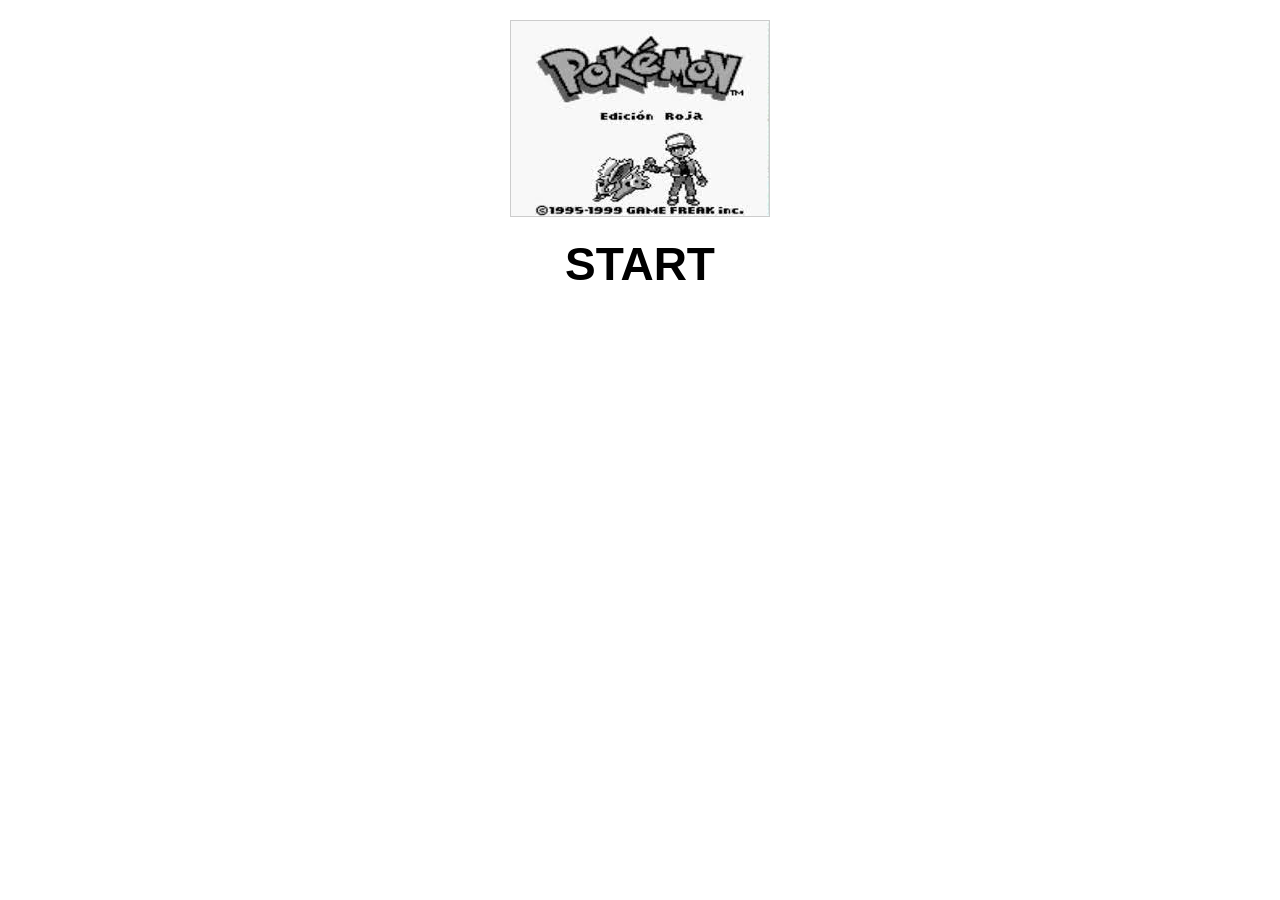
<file: index.html>
<!DOCTYPE html>
<html lang="en">
<head>
    <meta charset="UTF-8">
    <meta name="viewport" content="width=device-width, initial-scale=1.0">
    <title>Document</title>
    <link rel="stylesheet" href="./style.css">
</head>
<body>
    <img src="./inicio.jpeg" alt="start">
    <div>
        <ul>
            <li><a href="./Pueblo/Casa/Habitacion/habitacion.html">START</a></li>
        </ul>
    </div>
</body>
</html>
</file>
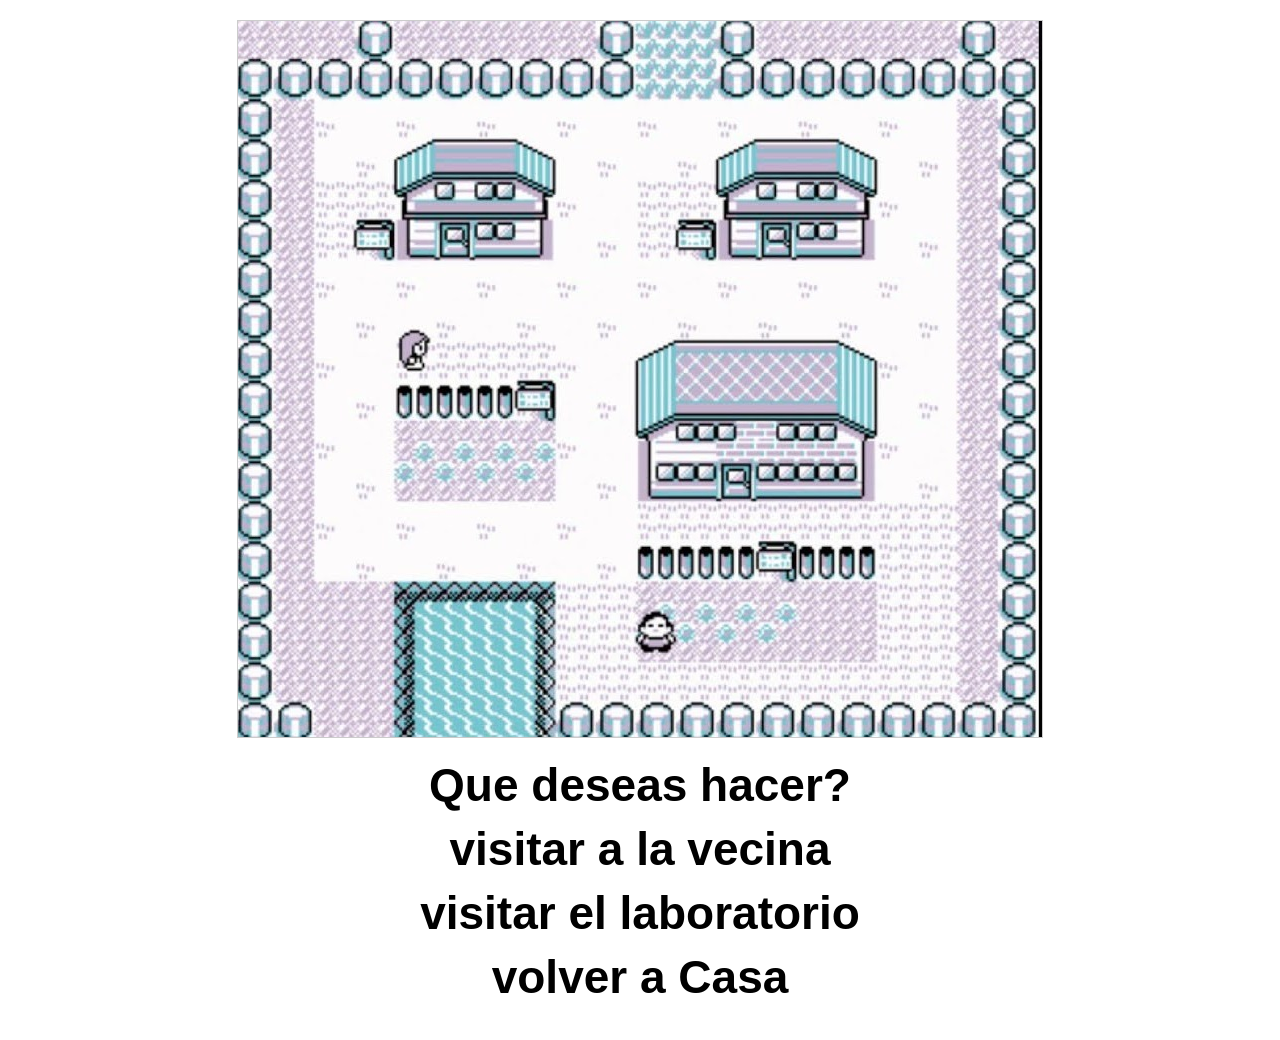
<file: Pueblo/pueblo.html>
<!DOCTYPE html>
<html lang="en">
<head>
    <meta charset="UTF-8">
    <meta name="viewport" content="width=device-width, initial-scale=1.0">
    <title>Document</title>
    <link rel="stylesheet" href="../style.css">
</head>
<body>
    <img src="./pueblo.jpg" alt="pueblo">
    <div>
        <ul>
            <li>Que deseas hacer?</li>
            <li><a href="./Vecina/vecina.html">visitar a la vecina</a></li>
            <li><a href="./Laboratorio/laboratorio.html">visitar el laboratorio</a></li>
            <li><a href="../Pueblo/Casa/comedor.html">volver a Casa</a></li>
        </ul>
    </div>
</body>
</html>
</file>
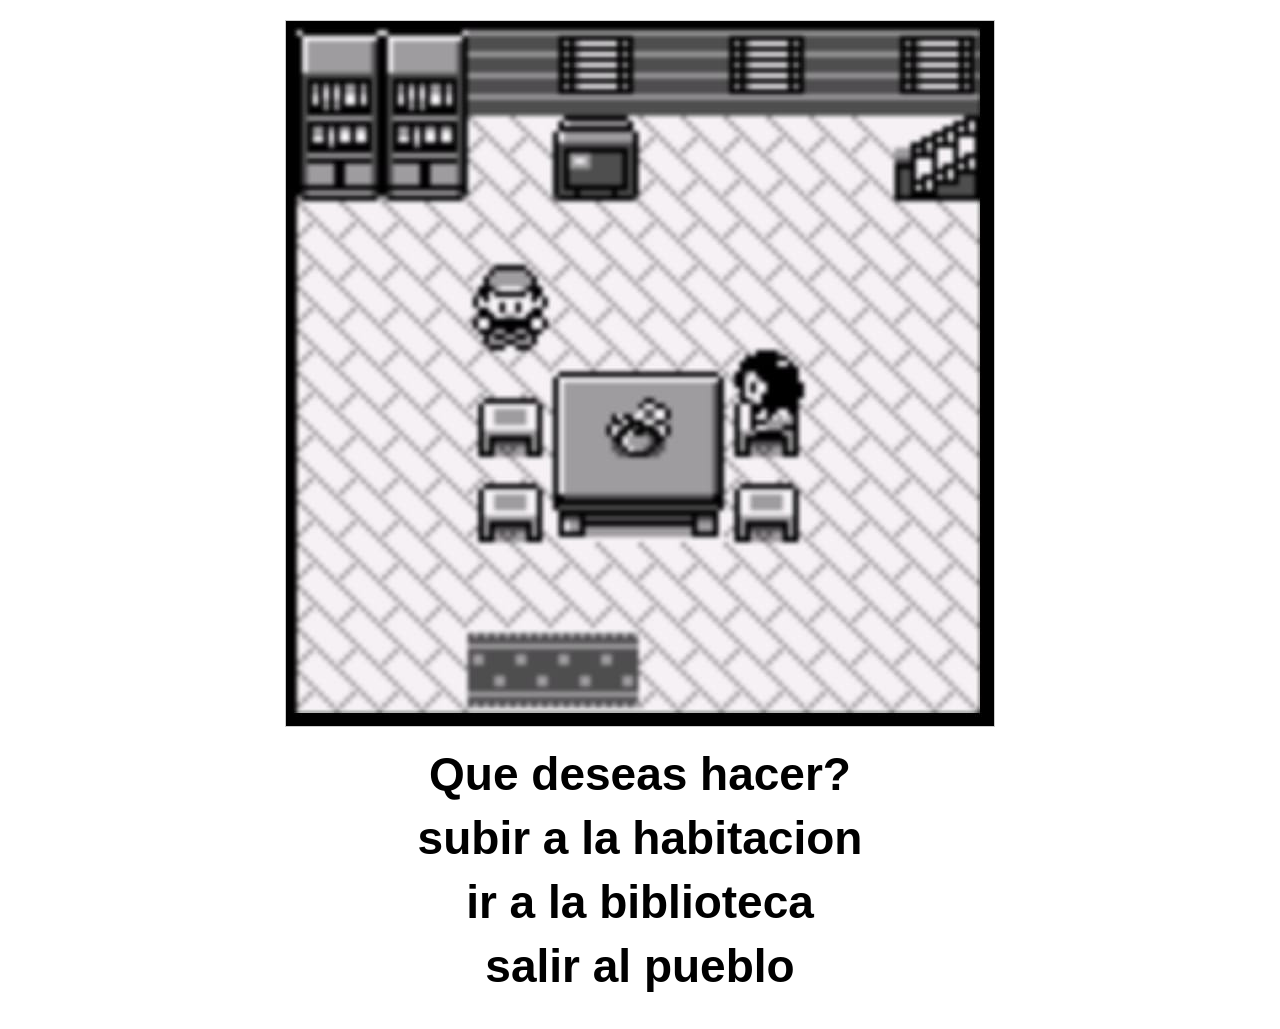
<file: Pueblo/Casa/comedor.html>
<!DOCTYPE html>
<html lang="en">
<head>
    <meta charset="UTF-8">
    <meta name="viewport" content="width=device-width, initial-scale=1.0">
    <title>Document</title>
    <link rel="stylesheet" href="./Habitacion/style.css">
</head>
<body>
    <img src="./Comedor.jpg" alt="comedor">
    <div>
        <ul>
            <li>Que deseas hacer?</li>
            <li><a href="./Habitacion/habitacion.html">subir a la habitacion</a></li>
            <li><a href="./Biblioteca/rayuela.html">ir a la biblioteca</a></li>
            <li><a href="../pueblo.html">salir al pueblo</a></li>
        </ul>
    </div>
</body>
</html>
</file>
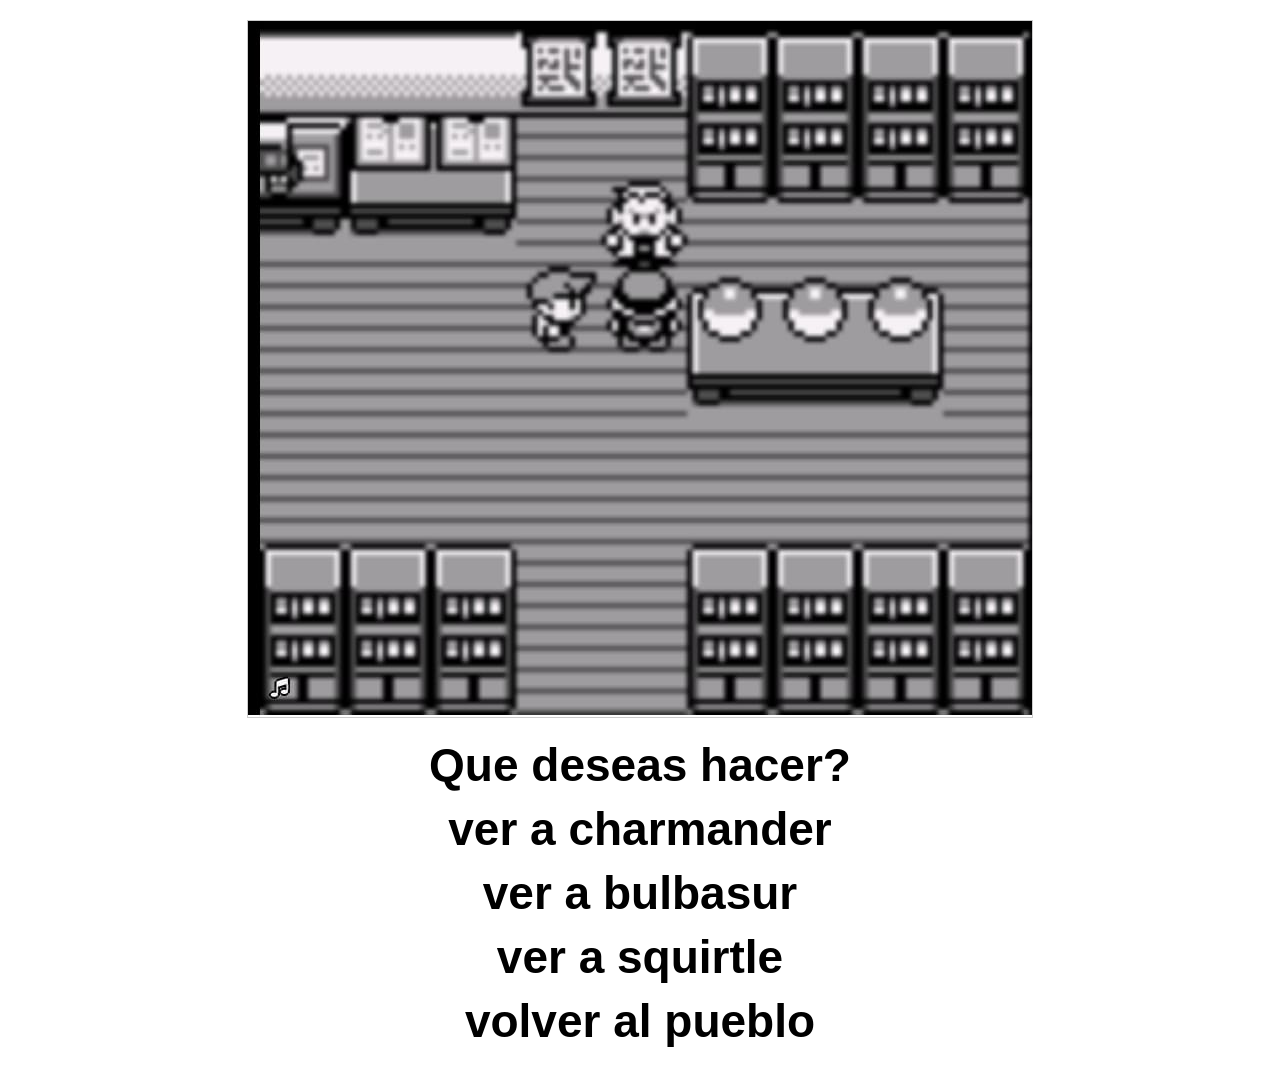
<file: Pueblo/Laboratorio/laboratorio.html>
<!DOCTYPE html>
<html lang="en">
<head>
    <meta charset="UTF-8">
    <meta name="viewport" content="width=device-width, initial-scale=1.0">
    <title>Document</title>
    <link rel="stylesheet" href="../Casa/Habitacion/style.css">
</head>
<body>
    <img src="./Lab.png.jpg" alt="lab">
    <div>
        <ul>
            <li>Que deseas hacer?</li>
            <li><a href="./mesa/charmander.html">ver a charmander</a></li>
            <li><a href="./mesa/bulbasaur.html">ver a bulbasur</a></li>
            <li><a href="./mesa/squirtle.html">ver a squirtle</a></li>
            <li><a href="../pueblo.html">volver al pueblo</a></li>
        </ul>
    </div>
</body>
</html>
</file>
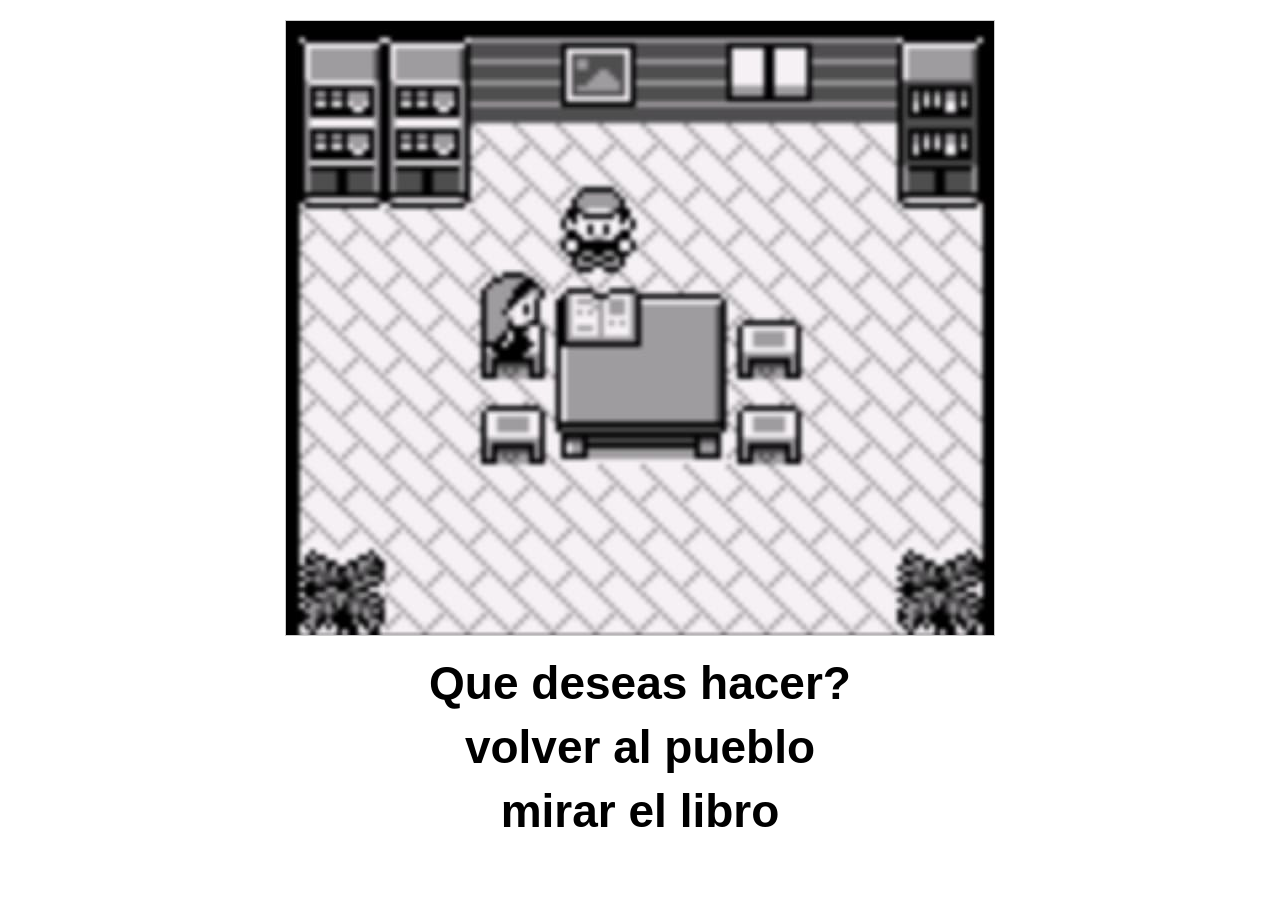
<file: Pueblo/Vecina/vecina.html>
<!DOCTYPE html>
<html lang="en">
<head>
    <meta charset="UTF-8">
    <meta name="viewport" content="width=device-width, initial-scale=1.0">
    <title>Document</title>
    <link rel="stylesheet" href="../Casa/Habitacion/style.css">
</head>
<body>
    <img src="./Vecina.png.jpg" alt="vecina">
    <div>
        <ul>
            <li>Que deseas hacer?</li>
            <li><a href="../pueblo.html">volver al pueblo</a></li>
            <li><a href="./mesa/libro.html">mirar el libro</a></li>
        </ul>
    </div>
</body>
</html>
</file>
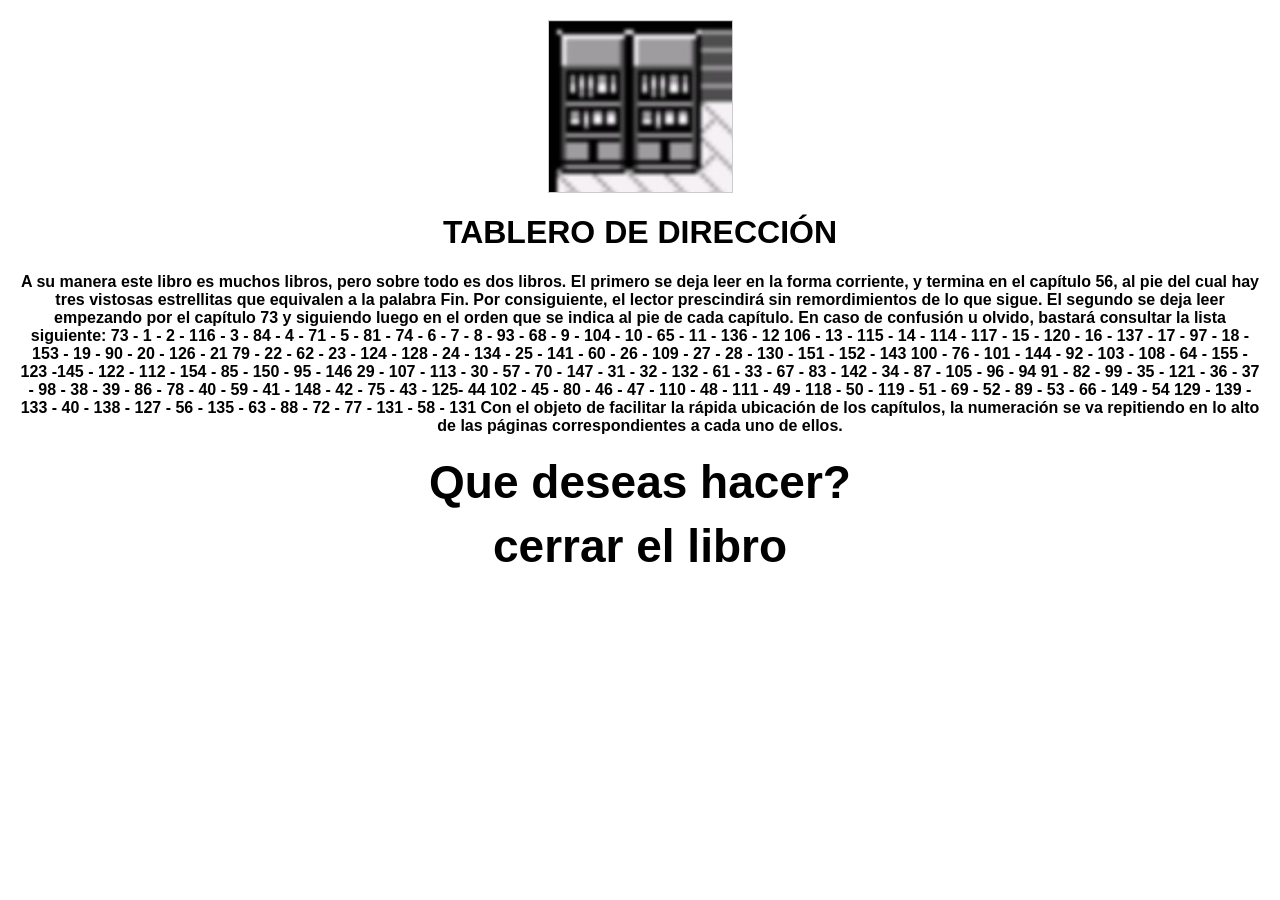
<file: Pueblo/Casa/Biblioteca/rayuela.html>
<!DOCTYPE html>
<html lang="en">
<head>
    <meta charset="UTF-8">
    <meta name="viewport" content="width=device-width, initial-scale=1.0">
    <title>Document</title>
    <link rel="stylesheet" href="../Habitacion/style.css">
</head>
<body>
    <img src="./blblbioteca.png" alt="librory">
    <h1>TABLERO DE DIRECCIÓN</h1>
    <p>A su manera este libro es muchos libros, pero sobre todo es dos libros.
        El primero se deja leer en la forma corriente, y termina en el capítulo 56, al pie del cual hay tres vistosas estrellitas que equivalen a la palabra Fin. Por consiguiente, el lector prescindirá sin remordimientos de lo que sigue.
        El segundo se deja leer empezando por el capítulo 73 y siguiendo luego en el orden que se indica al pie de cada capítulo.
        En caso de confusión u olvido, bastará consultar la lista siguiente:
        
        73 - 1 - 2 - 116 - 3 - 84 - 4 - 71 - 5 - 81 - 74 - 6 - 7 - 8 - 93 - 68 - 9 - 104 - 10 - 65 - 11 - 136 - 12 106 - 13 - 115 - 14 - 114 - 117 - 15 - 120 - 16 - 137 - 17 - 97 - 18 - 153 - 19 - 90 - 20 - 126 - 21 79 - 22 - 62 - 23 - 124 - 128 - 24 - 134 - 25 - 141 - 60 - 26 - 109 - 27 - 28 - 130 - 151 - 152 - 143 100 - 76 - 101 - 144 - 92 - 103 - 108 - 64 - 155 - 123 -145 - 122 - 112 - 154 - 85 - 150 - 95 - 146 29 - 107 - 113 - 30 - 57 - 70 - 147 - 31 - 32 - 132 - 61 - 33 - 67 - 83 - 142 - 34 - 87 - 105 - 96 - 94 91 - 82 - 99 - 35 - 121 - 36 - 37 - 98 - 38 - 39 - 86 - 78 - 40 - 59 - 41 - 148 - 42 - 75 - 43 - 125- 44 102 - 45 - 80 - 46 - 47 - 110 - 48 - 111 - 49 - 118 - 50 - 119 - 51 - 69 - 52 - 89 - 53 - 66 - 149 - 54 129 - 139 - 133 - 40 - 138 - 127 - 56 - 135 - 63 - 88 - 72 - 77 - 131 - 58 - 131
        
        Con el objeto de facilitar la rápida ubicación de los capítulos, la numeración se va repitiendo en lo alto de las páginas correspondientes a cada uno de ellos.
        </p>
    <div>
        <ul>
            <li>Que deseas hacer?</li>
            <li><a href="../comedor.html">cerrar el libro</a></li>
        </ul>
    </div>
</body>
</html>
</file>
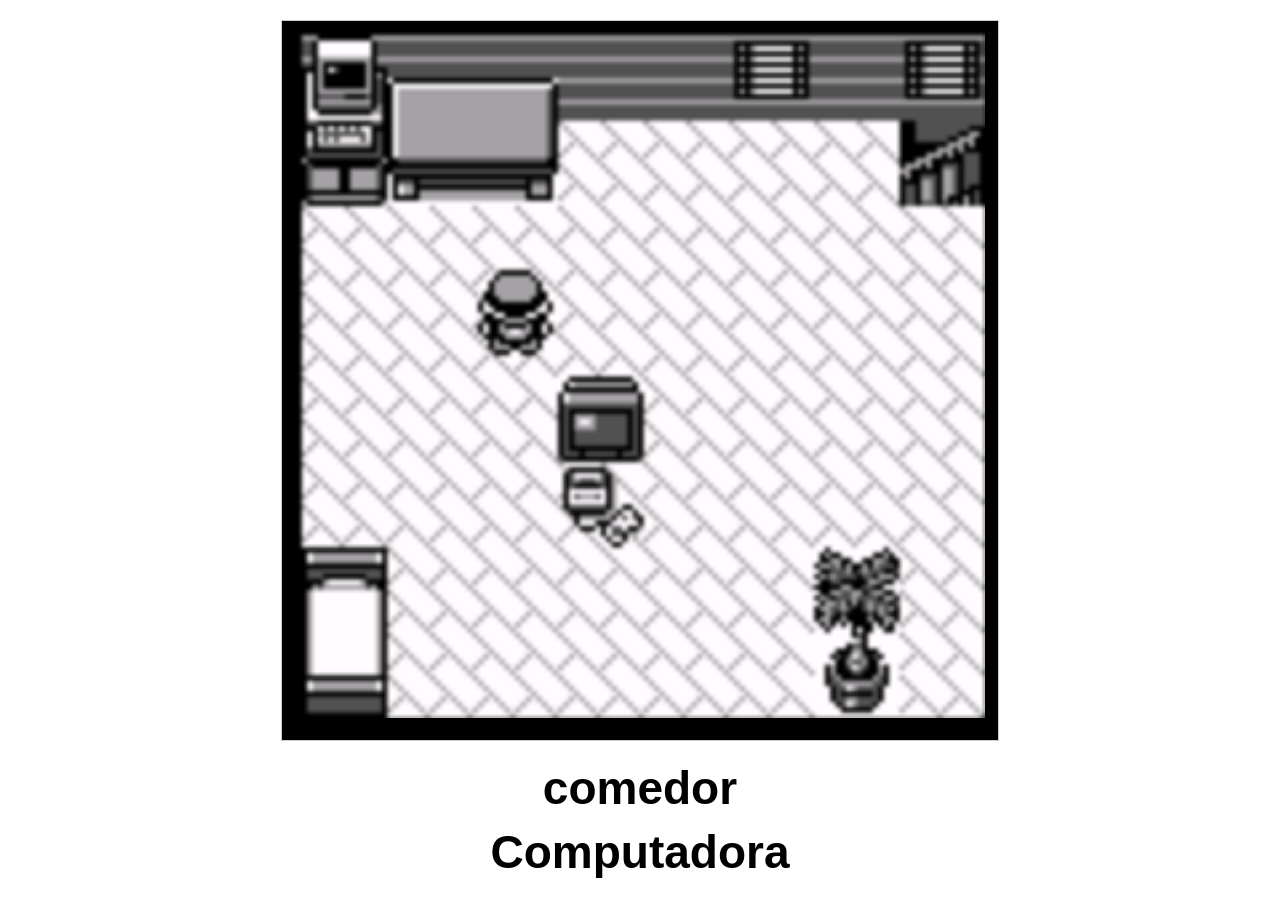
<file: Pueblo/Casa/Habitacion/habitacion.html>
<!DOCTYPE html>
<html lang="en">
<head>
    <meta charset="UTF-8">
    <meta name="viewport" content="width=device-width, initial-scale=1.0">
    <title>Document</title>
    <link rel="stylesheet" href="./style.css">
</head>
<body>
    <img src="./habitacion.png" alt="habitacion">
    <div>
        <ul>
            <li><a href="../comedor.html">comedor</a></li>
            <li><a href="./Escritorio/Computadora.html">Computadora</a></li>
            
        </ul>
    </div>
</body>
</html>
</file>
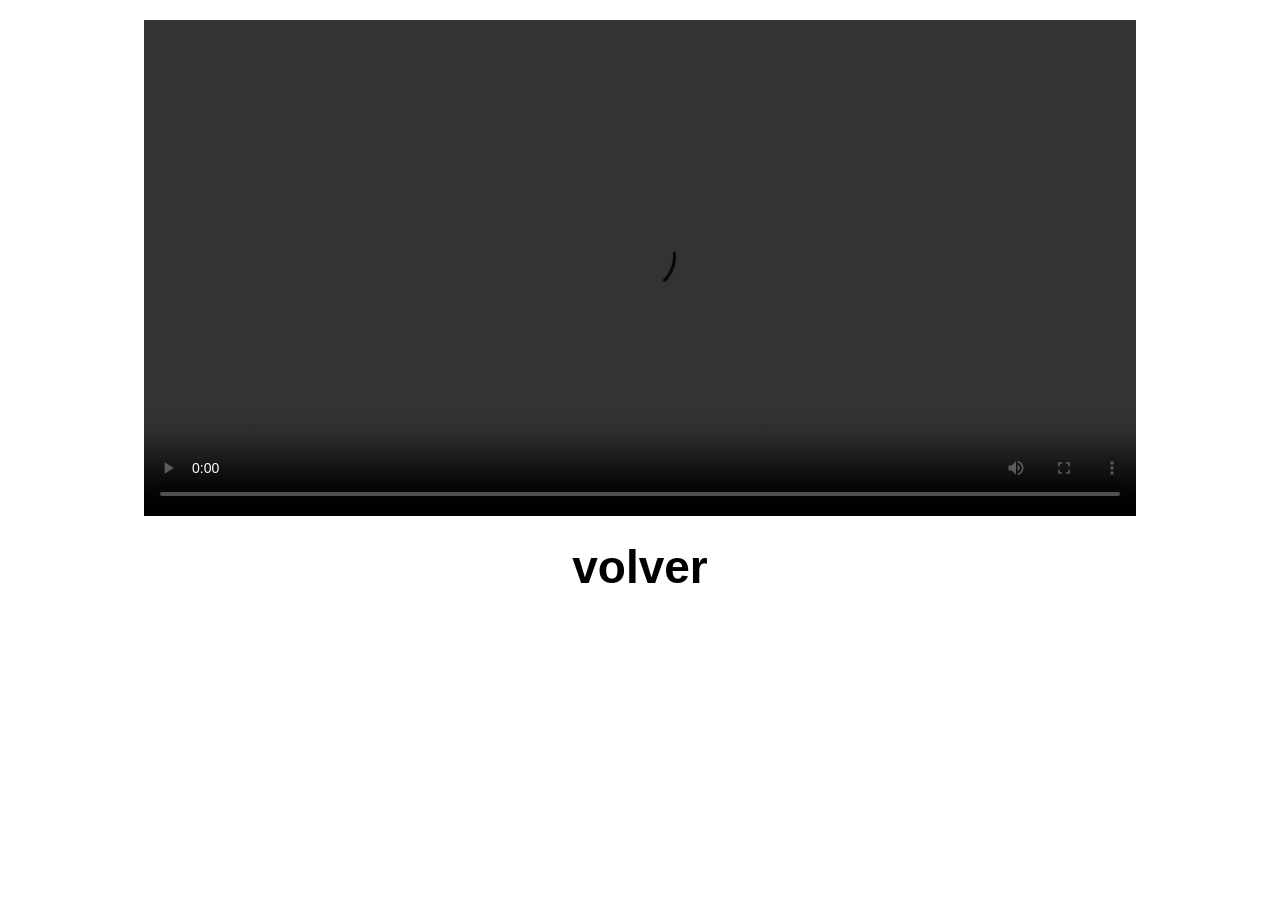
<file: Pueblo/Laboratorio/mesa/bulbasaur.html>
<!DOCTYPE html>
<html lang="en">
<head>
    <meta charset="UTF-8">
    <meta name="viewport" content="width=device-width, initial-scale=1.0">
    <title>Document</title>
    <link rel="stylesheet" href="../style.css">
</head>
<body>
    <video src="./Bulbasur.GIF.mp4" autoplay controls></video>
    <div>
        <ul>
            <li><a href="../laboratorio.html">volver</a></li>
        </ul>
    </div>
</body>
</html>
</file>
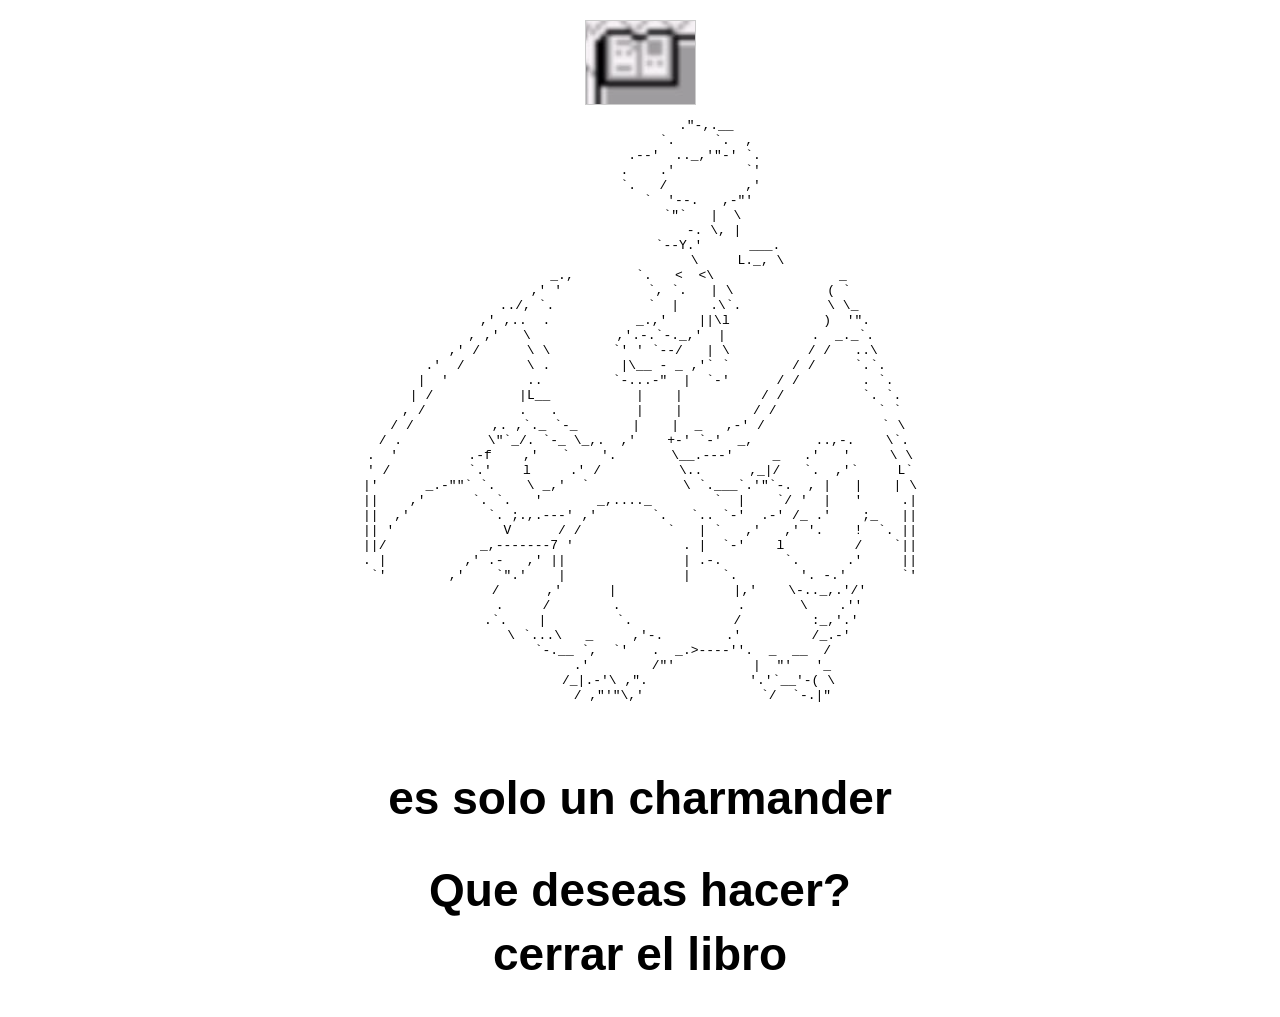
<file: Pueblo/Vecina/mesa/libro.html>
<!DOCTYPE html>
<html lang="en">
<head>
    <meta charset="UTF-8">
    <meta name="viewport" content="width=device-width, initial-scale=1.0">
    <title>art</title>
    <link rel="stylesheet" href="../style.css">
</head>
<body>
    <img src="./libro.png" alt="libro">
    <pre>
                 ."-,.__
                 `.     `.  ,
              .--'  .._,'"-' `.
             .    .'         `'
             `.   /          ,'
               `  '--.   ,-"'
                `"`   |  \
                   -. \, |
                    `--Y.'      ___.
                         \     L._, \
               _.,        `.   <  <\                _
             ,' '           `, `.   | \            ( `
          ../, `.            `  |    .\`.           \ \_
         ,' ,..  .           _.,'    ||\l            )  '".
        , ,'   \           ,'.-.`-._,'  |           .  _._`.
      ,' /      \ \        `' ' `--/   | \          / /   ..\
    .'  /        \ .         |\__ - _ ,'` `        / /     `.`.
    |  '          ..         `-...-"  |  `-'      / /        . `.
    | /           |L__           |    |          / /          `. `.
   , /            .   .          |    |         / /             ` `
  / /          ,. ,`._ `-_       |    |  _   ,-' /               ` \
 / .           \"`_/. `-_ \_,.  ,'    +-' `-'  _,        ..,-.    \`.
.  '         .-f    ,'   `    '.       \__.---'     _   .'   '     \ \
' /          `.'    l     .' /          \..      ,_|/   `.  ,'`     L`
|'      _.-""` `.    \ _,'  `            \ `.___`.'"`-.  , |   |    | \
||    ,'      `. `.   '       _,...._        `  |    `/ '  |   '     .|
||  ,'          `. ;.,.---' ,'       `.   `.. `-'  .-' /_ .'    ;_   ||
|| '              V      / /           `   | `   ,'   ,' '.    !  `. ||
||/            _,-------7 '              . |  `-'    l         /    `||
. |          ,' .-   ,' ||               | .-.        `.      .'     ||
 `'        ,'    `".'    |               |    `.        '. -.'       `'
          /      ,'      |               |,'    \-.._,.'/'
          .     /        .               .       \    .''
        .`.    |         `.             /         :_,'.'
          \ `...\   _     ,'-.        .'         /_.-'
           `-.__ `,  `'   .  _.>----''.  _  __  /
                .'        /"'          |  "'   '_
               /_|.-'\ ,".             '.'`__'-( \
                 / ,"'"\,'               `/  `-.|" 

    </pre>
<h2>es solo un charmander</h2>
    <div>
        <ul>
            <li>Que deseas hacer?</li>
            <li><a href="../vecina.html">cerrar el libro</a></li>
        </ul>
    </div>
</body>
</html>
</file>
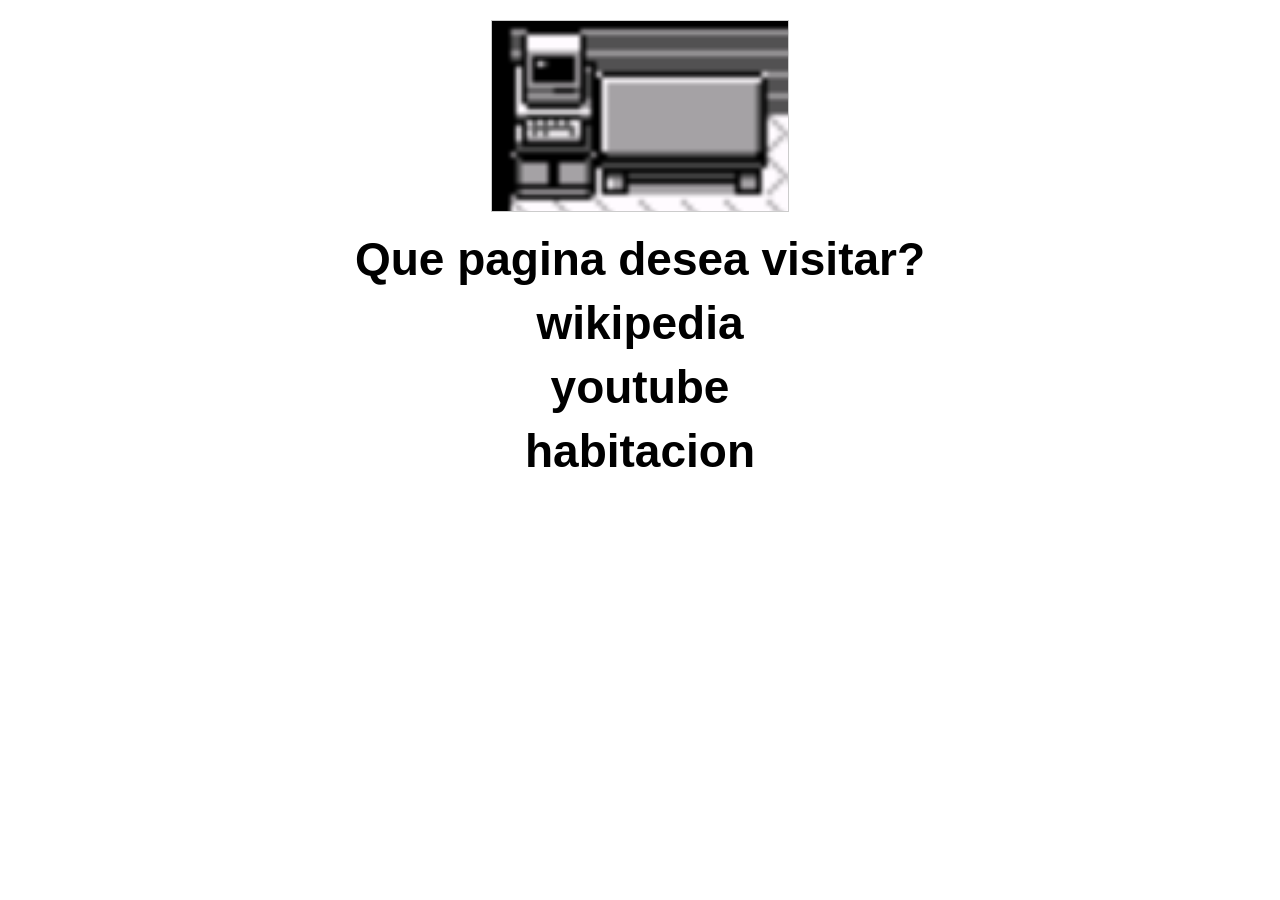
<file: Pueblo/Casa/Habitacion/Escritorio/Computadora.html>
<!DOCTYPE html>
<html lang="en">
<head>
    <meta charset="UTF-8">
    <meta name="viewport" content="width=device-width, initial-scale=1.0">
    <title>Document</title>
    <link rel="stylesheet" href="../style.css">
</head>
<body>
    <img src="./computadora.png" alt="pc">
    <div>
        <ul>
            <li>Que pagina desea visitar?</li>
            <li><a href="https://es.wikipedia.org/wiki/Pokémon_rojo_y_Pokémon_azul">wikipedia</a></li>
            <li><a href="https://www.youtube.com/watch?v=Tjme1PH1hUk">youtube</a></li>
            <li><a href="../habitacion.html">habitacion</a></li>

        </ul>
    </div>
</body>
</html>
</file>
<file: style.css>
body {
    font-family: Arial, sans-serif;
    margin: 0;
    padding: 20px;
    box-sizing: border-box;
    text-align: center;
}

img {
    max-width: 100%;
    height: auto;
    display: block;
    margin: 0 auto;
    border: 1px solid #ccc; 
}div {
    margin-top: 20px;
}

ul {
    list-style-type: none;
    padding: 0;
}

li {
    margin-bottom: 10px;
    text-decoration: none;
    color: black;
    font-size: 46px; 
    font-weight: bold;
}

a {
    text-decoration: none;
    color: black;
    font-size: 46px; 
    font-weight: bold; 
}

a:hover {
    text-decoration: underline;
}
</file>
<file: Pueblo/Casa/Habitacion/style.css>
body {
    font-family: Arial, sans-serif;
    margin: 0;
    padding: 20px;
    box-sizing: border-box;
    text-align: center;
}

img {
    max-width: 100%;
    height: auto;
    display: block;
    margin: 0 auto;
    border: 1px solid #ccc; 
}div {
    margin-top: 20px;
}

ul {
    list-style-type: none;
    padding: 0;
}

li {
    margin-bottom: 10px;
    text-decoration: none;
    color: black;
    font-size: 46px; 
    font-weight: bold;
}

a {
    text-decoration: none;
    color: black;
    font-size: 46px; 
    font-weight: bold; 
}

a:hover {
    text-decoration: underline;
}
p{
    text-decoration: none;
    color: black;
    font-size: 16px; 
    font-weight: bold; 
}
</file>
<file: Pueblo/Laboratorio/style.css>
body {
    font-family: Arial, sans-serif;
    margin: 0;
    padding: 20px;
    box-sizing: border-box;
    text-align: center;
}

img {
    max-width: 100%;
    height: auto;
    display: block;
    margin: 0 auto;
    border: 1px solid #ccc; 
}div {
    margin-top: 20px;
}

ul {
    list-style-type: none;
    padding: 0;
}

li {
    margin-bottom: 10px;
    text-decoration: none;
    color: black;
    font-size: 46px; 
    font-weight: bold;
}

a {
    text-decoration: none;
    color: black;
    font-size: 46px; 
    font-weight: bold; 
}

a:hover {
    text-decoration: underline;
}
video {
    width: 80%;
    height: auto;
    max-width: 1000px; 
}
</file>
<file: Pueblo/Vecina/style.css>
body {
    font-family: Arial, sans-serif;
    margin: 0;
    padding: 20px;
    box-sizing: border-box;
    text-align: center;
}

img {
    max-width: 100%;
    height: auto;
    display: block;
    margin: 0 auto;
    border: 1px solid #ccc; 
}div {
    margin-top: 20px;
}

ul {
    list-style-type: none;
    padding: 0;
}

li {
    margin-bottom: 10px;
    text-decoration: none;
    color: black;
    font-size: 46px; 
    font-weight: bold;
}

a {
    text-decoration: none;
    color: black;
    font-size: 46px; 
    font-weight: bold; 
}

a:hover {
    text-decoration: underline;
}
p{
    text-decoration: none;
    color: black;
    font-size: 16px; 
    font-weight: bold; 
}
h2{
    text-decoration: none;
    color: black;
    font-size: 46px; 
    font-weight: bold;
}
</file>
